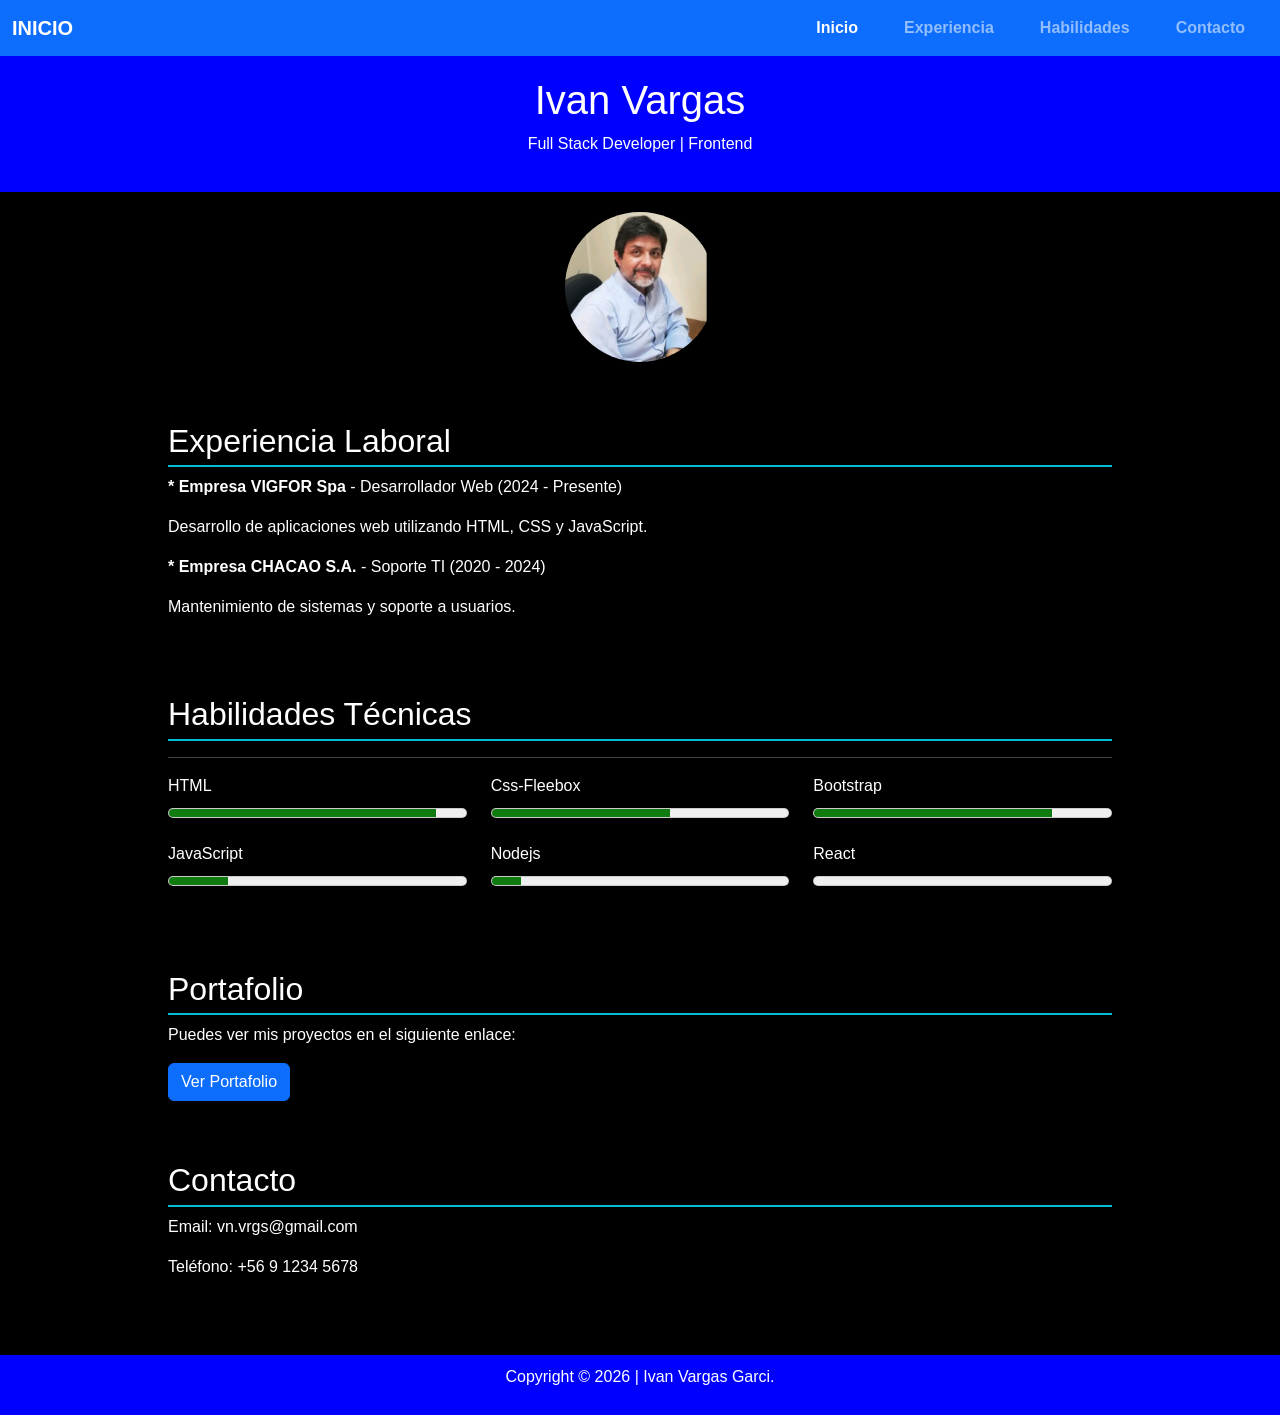
<file: index.html>
<!DOCTYPE html>
<html lang="es">
<head>
    <meta charset="UTF-8">
    <meta name="viewport" content="width=device-width, initial-scale=1.0">
    <title>Curriculum Vitae</title>
        <link href="https://cdn.jsdelivr.net/npm/bootstrap@5.3.2/dist/css/bootstrap.min.css" rel="stylesheet">
    <link rel="stylesheet" href="./assets/css/styles.css">
</head>
<body>
    <!-- NAVBAR -->
    <nav class="navbar navbar-expand-lg navbar-dark bg-primary">
        <div class="container-fluid">
            <a class="navbar-brand fw-bold" href="#">INICIO</a>
            <!-- Botón para móviles -->
            <button class="navbar-toggler" type="button" data-bs-toggle="collapse" data-bs-target="#menu">
                <span class="navbar-toggler-icon"></span>
            </button>
			
            <!-- Menú Navbar -->
            <div class="collapse navbar-collapse" id="menu">
                <ul class="navbar-nav ms-auto">
                    <li class="nav-item">
                        <a class="nav-link fw-bold active" href="#inicio">Inicio</a>
                    </li>
                    <li class="nav-item">
                        <a class="nav-link fw-bold" href="#experiencia">Experiencia</a>
                    </li>
                    <li class="nav-item">
                        <a class="nav-link fw-bold" href="#habilidades">Habilidades</a>
                    </li>
                    <li class="nav-item">
                        <a class="nav-link fw-bold" href="#contacto">Contacto</a>
                    </li>
                </ul>
            </div>
        </div>
    </nav>

    <!-- Header -->
    <header id="inicio">
        <h1><span>Ivan Vargas</span></h1>
        <p>Full Stack Developer | Frontend</p>
    </header>
     <!-- Imagen  -->
      <div class="text-center">
        <img src="./assets/img/vn_vrgs.jpg" alt="Ivan Vargas" width="150">
     </div>

    <div class="container">

        <!-- Experiencia -->
        <section id="experiencia">
            <h2>Experiencia Laboral</h2>
            <p><strong>* Empresa VIGFOR Spa</strong> - Desarrollador Web (2024 - Presente)</p>
            <p>Desarrollo de aplicaciones web utilizando HTML, CSS y JavaScript.</p>

            <p><strong>* Empresa CHACAO S.A.</strong> - Soporte TI (2020 - 2024)</p>
            <p>Mantenimiento de sistemas y soporte a usuarios.</p>
        </section>

        <!-- Habilidades -->
         <section id="habilidades">
            <div>
                <h2>Habilidades Técnicas</h2>
                <hr>
                <div class="row">
                    <div class="habilidad col-md-4">
                        <label><span>HTML</span></label>
                        <meter value="90" min="0" max="100">90%</meter>
                    </div>
                    <div class="habilidad col-md-4">
                        <label><span>Css-Fleebox</span></label>
                        <meter value="60" min="0" max="100">60%</meter>
                    </div>
                    <div class="habilidad col-md-4">
                        <label><span>Bootstrap</span></label>
                        <meter value="80" min="0" max="100">80%</meter>
                    </div>
                    <div class="habilidad col-md-4">
                        <label><span>JavaScript</span></label>
                        <meter value="20" min="0" max="100">20%</meter>
                    </div>
                    <div class="habilidad col-md-4">
                        <label><span>Nodejs</span></label>
                        <meter value="10" min="0" max="100">10%</meter>
                    </div>
                    <div class="habilidad col-md-4">
                        <label><span>React</span></label>
                        <meter value="0" min="0" max="100">0%</meter>
                    </div>
                </div>
            </div>
        </section>
    

        <!-- Portafolio -->
        <section id="portafolio">
            <h2>Portafolio</h2>
            <p>Puedes ver mis proyectos en el siguiente enlace:</p>
            <a href="portafolio.html" target="_blank" class="btn btn-primary"
>Ver Portafolio</a>
        </section>

        <!-- Contacto -->
        <section id="contacto">
            <h2>Contacto</h2>
            <p>Email: vn.vrgs@gmail.com</p>
            <p>Teléfono: +56 9 1234 5678</p>
        </section>

    </div>

    <!-- Footer -->
    <footer>
            <p>Copyright © 2026 | Ivan Vargas Garci. </p>
    </footer>

        <!-- Bootstrap JS -->
    <script src="https://cdn.jsdelivr.net/npm/bootstrap@5.3.2/dist/js/bootstrap.bundle.min.js">
      </script>

</body>
</html>
</file>
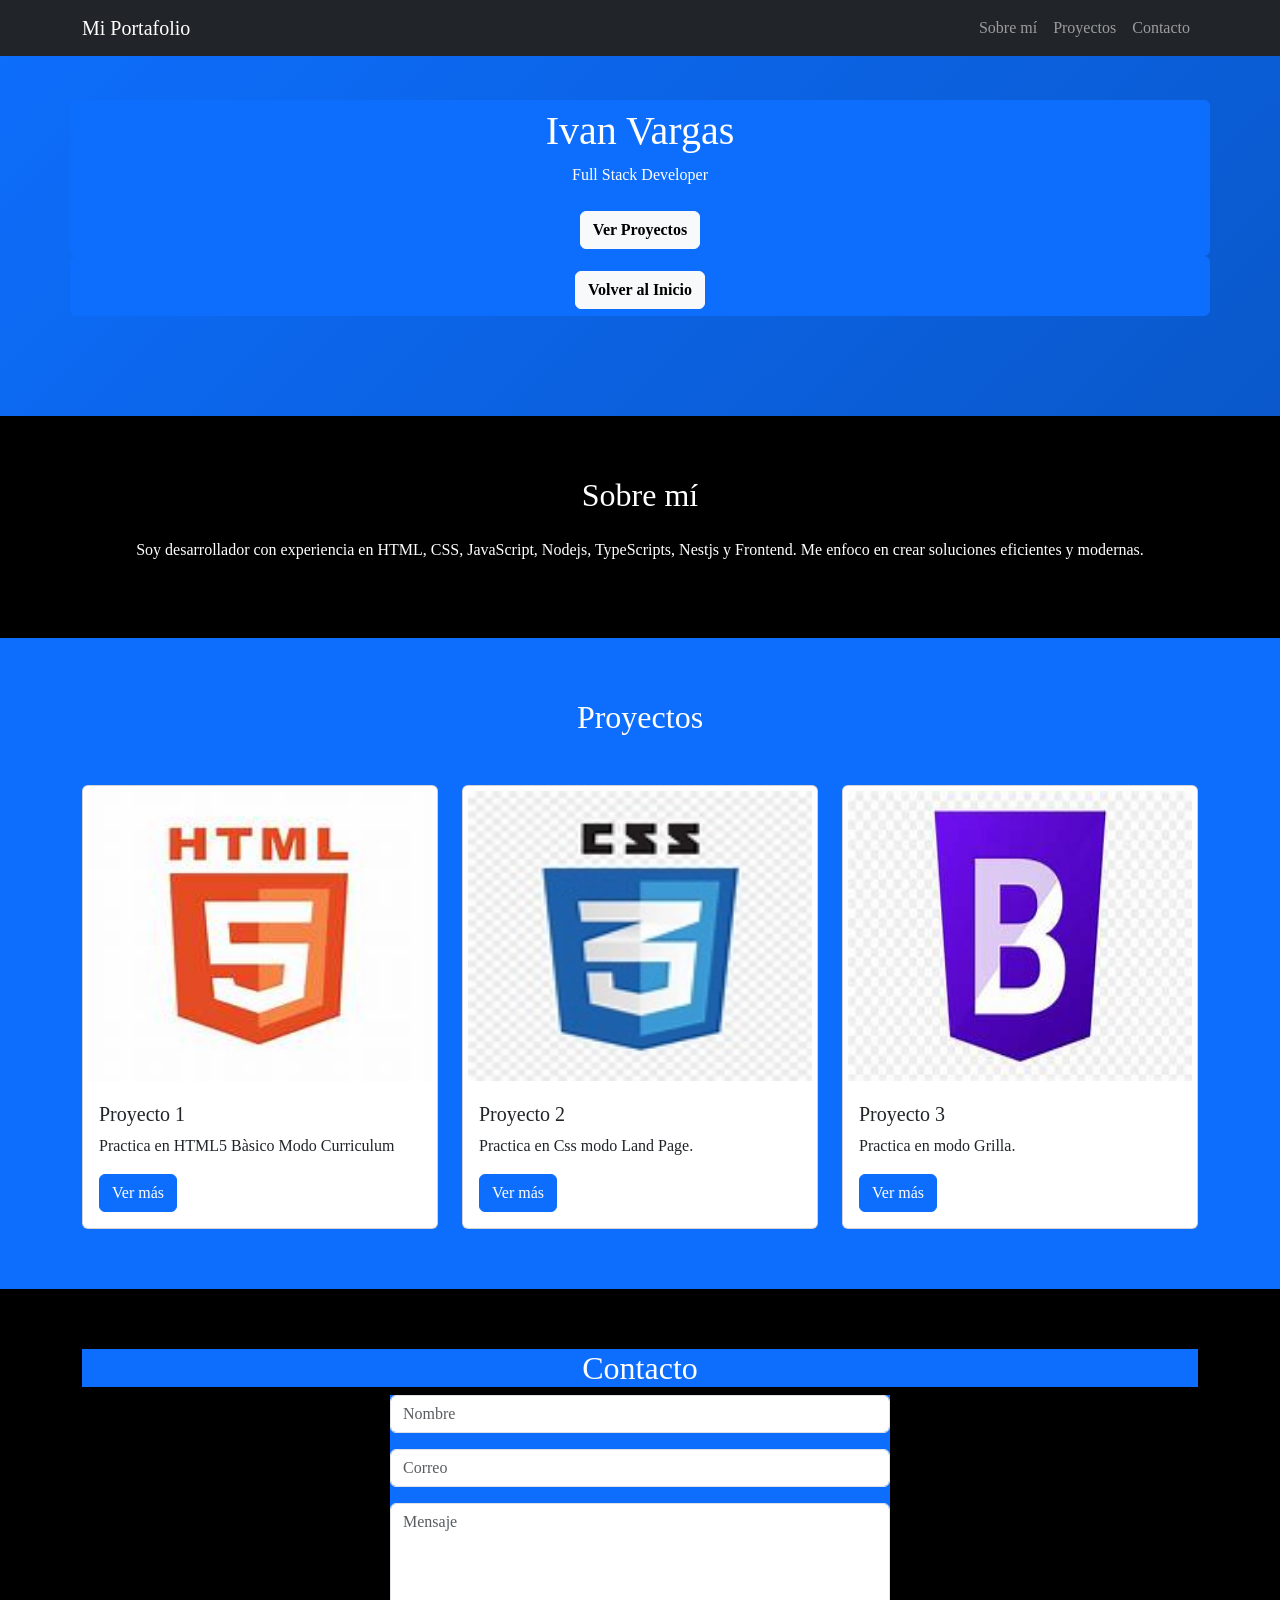
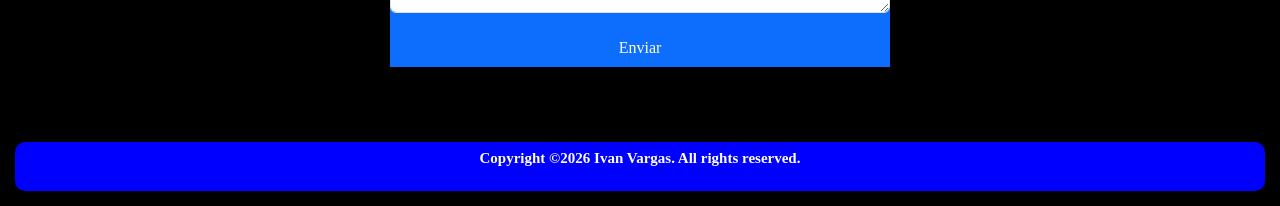
<file: portafolio.html>
<!DOCTYPE html>
<html lang="es">
<head>
  <meta charset="UTF-8">
  <title>Portafolio Profesional</title>
  <meta name="viewport" content="width=device-width, initial-scale=1">

        <!-- Bootstrap -->
        <link href="https://cdn.jsdelivr.net/npm/bootstrap@5.3.0/dist/css/bootstrap.min.css" rel="stylesheet">
        <!-- Css3 -->
        <link rel="stylesheet" href="./assets/css/portafolio.css">
</head>

<body>
    <!-- Navbar -->
    <nav class="navbar navbar-expand-lg navbar-dark bg-dark fixed-top">
        <div class="container">
            <a class="navbar-brand" href="#">Mi Portafolio</a>
            <button class="navbar-toggler" data-bs-toggle="collapse" data-bs-target="#menu">
                <span class="navbar-toggler-icon"></span>
            </button>
            <div class="collapse navbar-collapse" id="menu">
                <ul class="navbar-nav ms-auto">
                    <li class="nav-item"><a class="nav-link" href="#sobre-mi">Sobre mí</a></li>
                    <li class="nav-item"><a class="nav-link" href="#proyectos">Proyectos</a></li>
                    <li class="nav-item"><a class="nav-link" href="#contacto">Contacto</a></li>
                </ul>
            </div>
        </div>
    </nav>

    <!-- Header -->
    <header>
        <div class="container btn btn-primary">
            <h1><span>Ivan Vargas</span></h1>
            <p><span>Full Stack Developer</span></p>
            <a href="#proyectos" class="btn btn-light mt-2 fw-bold">Ver Proyectos</a>
        </div>
        <div class="container btn btn-primary">
            <a href="./index.html"" class="btn btn-light mt-2 fw-bold">Volver al Inicio</a>
        </div>
    </header>

    <!-- Sobre mí -->
    <section id="sobre-mi">
        <div class="container">
            <h2 class="text-center mb-4">Sobre mí</h2>
            <p class="text-center">
            Soy desarrollador con experiencia en HTML, CSS, JavaScript, Nodejs, TypeScripts, Nestjs y Frontend. Me enfoco en crear soluciones eficientes y modernas.
            </p>
        </div>
    </section>

    
  <!-- Proyectos -->
    <section id="proyectos" class="bg-primary">
            <div class="container">
              <h2 class="text-center mb-5">Proyectos</h2>
              <div class="row">
                
                  <div class="col-md-4">
                      <div class="card project-card">
                        <img src="/assets/img/html5.jpg" class="card-img-top">
                            <div class="card-body">
                                <h5 class="card-title">Proyecto 1</h5>
                                <p class="card-text">Practica en HTML5 Bàsico Modo Curriculum</p>
                                <a href="https://vn-vrgs.github.io/html5-basico/" class="btn btn-primary">Ver más</a>
                            </div>
                        </div>
                    </div>

                    <div class="col-md-4 mt-4 mt-md-0">
                        <div class="card project-card">
                            <img src="./assets/img/css3.jpg" class="card-img-top">
                            <div class="card-body">
                                <h5 class="card-title">Proyecto 2</h5>
                                <p class="card-text">Practica en Css modo Land Page.</p>
                                <a href="https://vn-vrgs.github.io/ladingpage/" class="btn btn-primary">Ver más</a>
                            </div>
                        </div>
                    </div>

                    <div class="col-md-4 mt-4 mt-md-0">
                        <div class="card project-card">
                            <img src="./assets/img/bootstrap.jpg" class="card-img-top">
                            <div class="card-body">
                                <h5 class="card-title">Proyecto 3</h5>
                                <p class="card-text">Practica en modo Grilla.</p>
                                <a href="https://vn-vrgs.github.io/cupones/" class="btn btn-primary">Ver más</a>
                            </div>
                        </div>
                    </div>
                </div>
            </div>
        </section>


    <!-- Contacto -->
    <section id="contacto">
        <div class="container">
            <h2 class="bg-primary text-center">Contacto</h2>
            <form class="bg-primary mx-auto" style="max-width: 500px;">
                <input type="text" class="form-control mb-3"    placeholder="Nombre">
                <input type="email" class="form-control mb-3" placeholder="Correo">
                <textarea class="form-control mb-3" rows="4" placeholder="Mensaje"></textarea>
                <button class="btn btn-primary w-100">Enviar</button>
            </form>
        </div>
    </section>

    <!-- Footer -->
    <footer>
        <p>Copyright ©2026 Ivan Vargas. All rights reserved.</p> 
    </footer>

    <!-- Bootstrap JS -->
    <script src="https://cdn.jsdelivr.net/npm/bootstrap@5.3.0/dist/js/bootstrap.bundle.min.js"></script>

</body>
</html>
</file>
<file: assets/css/styles.css>
body {
    background-color: black;
    text-color: White;
    color: white;
    font-family: Arial, sans-serif;
    margin: 0;
    padding: 0;
}

img {
    display: block;
    margin: 20px auto;
    border-radius: 50%;
    width: 150px;
    height: 150px;
}

/* Navbar */
nav {
    background-color: blue;
    color: black;
    padding: 10px;
}

nav ul {
    list-style: none;
    margin: 0;
    padding: 0;
    display: flex;
    justify-content: center;
}

nav ul li {
    margin: 0 15px;
}

nav ul li a {
    color: white;
    text-decoration: none;
    font-weight: bold;
}

nav ul li a:hover {
    color: #00bcd4;
}

header {
    background-color: blue;
    text-align: center;
    padding: 20px;
    color: white;
}

.container {
    width: 80%;
    margin: auto;
    overflow: hidden;
    padding: 20px;
}

section {
    background: black;
    padding: 20px;
    margin-bottom: 20px;
    border-radius: 10px;
    box-shadow: 0 2px 5px rgba(0,0,0,0.1);
}

h2 {
    border-bottom: 2px solid #00bcd4;
    padding-bottom: 5px;
}

footer {
    background-color: blue;
    color: white;
    text-align: center;
    padding: 10px;
}

.habilidad {
    margin-bottom: 15px;
}

label {
    display: block;
    margin-bottom: 5px;
}

meter {
    width: 100%;
    height: 20px;
}
</file>
<file: assets/css/portafolio.css>
body {
    background-color: black;
    color: white;
    font-family: 'Agdasima';
    scroll-behavior: smooth;
}

footer {
    background-color: blue;
    padding: 5px;
    margin: 15px;
    border: 0px solid blue;
    text-align: center;
    font-size: 15px;
    font-weight: bold;
    border-radius: 10px;
}

img {
    margin: 10 auto; 
    padding: 5px;
    width: 100px;
    height: 300px;
}

header {
    background: linear-gradient(135deg, #0d6efd, #0a58ca);
    color: white;
    padding: 100px 0;
    text-align: center;
}

section {
    padding: 60px 0;
}

.project-card {
    transition: transform 0.3s;
}

.project-card:hover {
    transform: scale(1.05);
}   }
</file>
